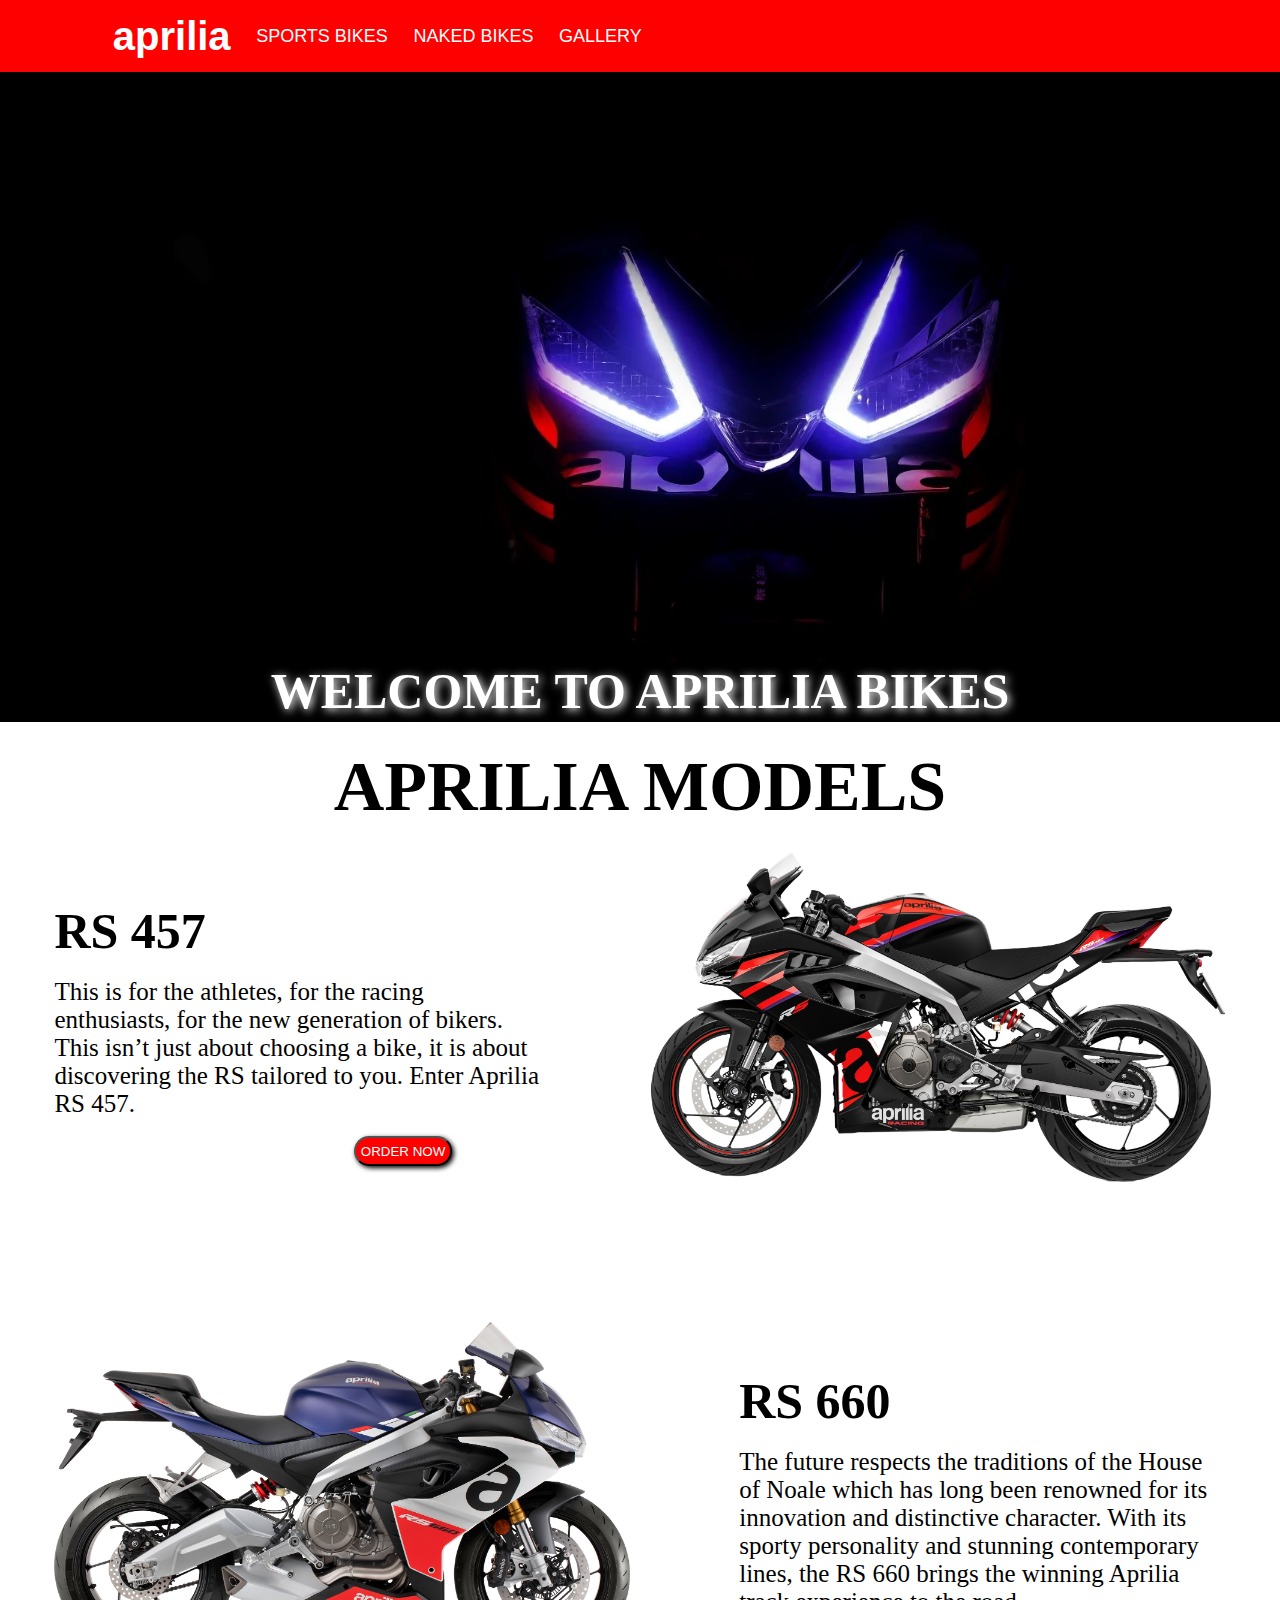
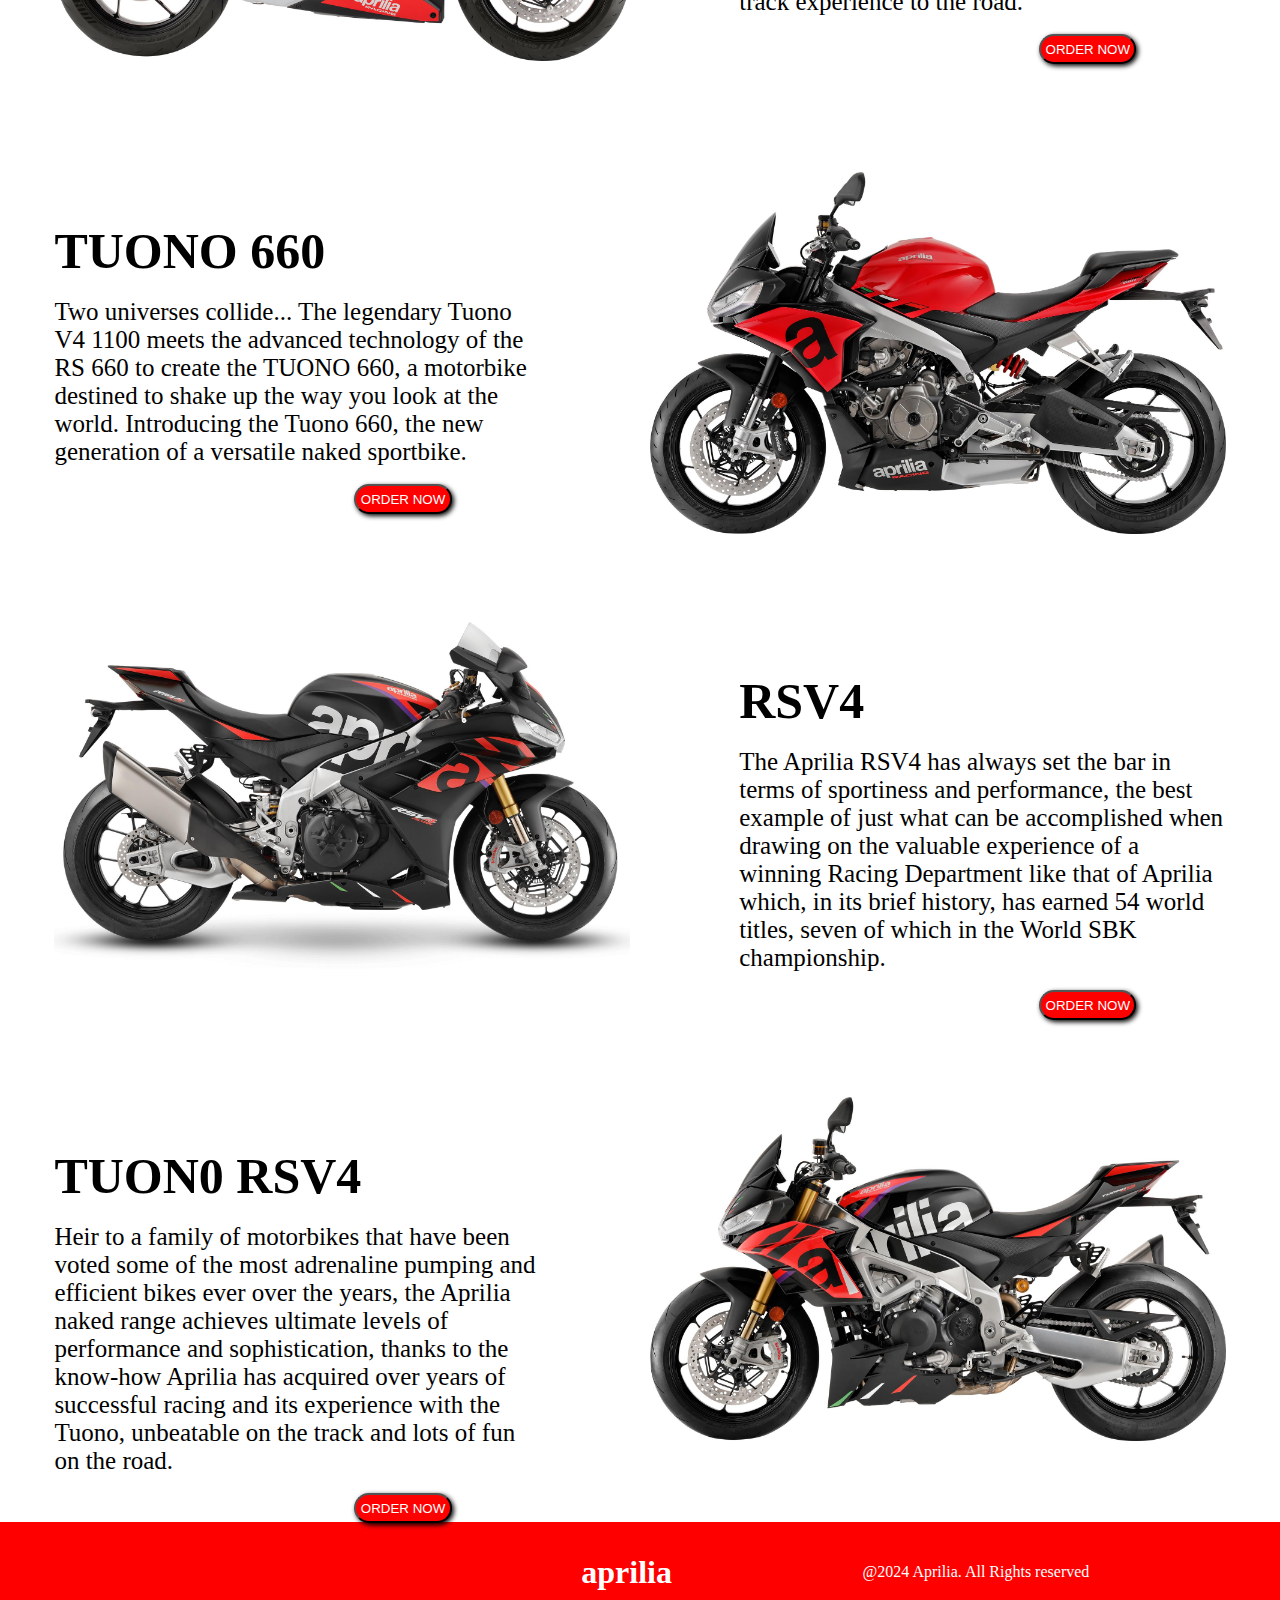
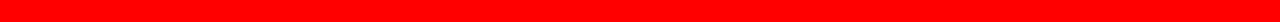
<file: index.html>
<!DOCTYPE html>
<html lang="en">

<head>
    <meta charset="UTF-8">
    <meta name="viewport" content="width=device-width, initial-scale=1.0">
    <title>Aprilia</title>
    <link rel="icon" href="images/Aprilia-Emblem.png">
    <link rel="stylesheet" href="https://cdnjs.cloudflare.com/ajax/libs/font-awesome/6.5.1/css/all.min.css"
        integrity="sha512-DTOQO9RWCH3ppGqcWaEA1BIZOC6xxalwEsw9c2QQeAIftl+Vegovlnee1c9QX4TctnWMn13TZye+giMm8e2LwA=="
        crossorigin="anonymous" referrerpolicy="no-referrer" />
    <link rel="stylesheet" href="style.css">
</head>
<body>
    <nav>
        <div id="nav-container">
            <h1 id="heading">aprilia</h1>
            <div id="model-s">
                <button class="model">SPORTS BIKES</button>
                <div id="model-s-list">
                    <a href="RS457.html" target="_blank">RS 457</a>
                    <a href="rs660.html" target="_blank">RS 660</a>
                    <a href="">RSV4</a>
                </div>
            </div>
            <div id="model-n">
                <button class="model">NAKED BIKES</button>
                <div id="model-n-list">
                    <a href="">TUONO 660</a>
                    <a href="">TUONO V4</a>
                </div>
            </div>
            <div id="model-gallery">
                <a class="model" href="">GALLERY</a>
            </div>
            <div id="icon">
                <button title="icon"><i class="fa-solid fa-bars" id="menu" onclick="menu()"></i><i
                        class="fa-solid fa-xmark" id="wrong" onclick="worng()"></i></button>
                <div id="about-detail">
                    <a href="">ABOUT US</a>
                    <a href="test.html">BOOK A TEST RIDE</a>
                    <a href="">CONTACT US</a>
                    <div id="social-media">
                        <a rel="noopener"
                            href="https://www.instagram.com/apriliaindia?utm_source=ig_web_button_share_sheet&igsh=ZDNlZDc0MzIxNw=="
                            title="instagram" target="_blank"><i id="insta" class="fa-brands fa-instagram"></i></a>
                        <a href="" title="facebook"><i id="facebook" class="fa-brands fa-facebook"></i></a>
                        <a href="" title="gmail"><i id="mail" class="fa-regular fa-envelope"></i></a>
                    </div>
                </div>
            </div>
        </div>
    </nav>
    <div id="ntg"></div>
    <section>
        <div id="image-con">
            <div id="name">
                <h1>WELCOME TO APRILIA BIKES</h1>
            </div>
        </div>
    </section>
    <section>
        <div id="models-content-rs457">
            <h1 id="aprilia-name">APRILIA MODELS</h1>
            <div id="textandimage">
                <div id="text-model">
                    <h1>RS 457</h1><br>
                    <p>This is for the athletes, for the racing enthusiasts, for the new generation of bikers. This
                        isn’t just about choosing a bike, it is about discovering the RS tailored to you. Enter Aprilia
                        RS 457.</p><br>
                    <a href="RS457.html"><button type="submit" class="order-but">ORDER NOW</button></a>
                </div>
                <div id="img-model">
                    <img src="images/Aprilia_RS-457_Prismatic-Dark_Lat-sx_mirror.jpg" alt="modelrs457">
                </div>
            </div>
        </div>
        <div id="models-content-rs600">
            <div id="img-model-660">
                <img src="images/RS-660_tribute_latdx.jpg" alt="model660">
            </div>
            <div id="text-model-660">
                <h1>RS 660</h1><br>
                <p>The future respects the traditions of the House of Noale which has long been renowned for its
                    innovation and distinctive character. With its sporty personality and stunning contemporary lines,
                    the RS 660 brings the winning Aprilia track experience to the road.</p><br>
                <button type="submit" class="order-but">ORDER NOW</button>
            </div>
        </div>
        <div id="model-tuono-660">
            <div id="text-tuono-660">
                <h1>TUONO 660</h1><br>
                <P>Two universes collide... The legendary Tuono V4 1100 meets the advanced technology of the RS 660 to
                    create the TUONO 660, a motorbike destined to shake up the way you look at the world. Introducing
                    the Tuono 660, the new generation of a versatile naked sportbike.</P><br>
                <button type="submit" class="order-but">ORDER NOW</button>
            </div>
            <div id="img-tuono-660">
                <img src="images/TUONO-660-Torque-Red_latsx.jpg" alt="tuono660">
            </div>
        </div>
        <div id="model-rsv4">
            <div id="img-model-rsv4">
                <img src="images/RSV4-FACTORY-TIME-ATTACK.jpg" alt="rsv41100">
            </div>
            <div id="text-model-rsv4">
                <h1>RSV4</h1><br>
                <p>The Aprilia RSV4 has always set the bar in terms of sportiness and performance, the best example of
                    just what can be accomplished when drawing on the valuable experience of a winning Racing Department
                    like that of Aprilia which, in its brief history, has earned 54 world titles, seven of which in the
                    World SBK championship.</p><br>
                <button type="submit" class="order-but">ORDER NOW</button>
            </div>
        </div>
        <div id="model-tuono-v4">
            <div id="text-tuono-v4">
                <h1>TUON0 RSV4</h1><br>
                <p>Heir to a family of motorbikes that have been voted some of the most adrenaline pumping and efficient
                    bikes ever over the years, the Aprilia naked range achieves ultimate levels of performance and
                    sophistication, thanks to the know-how Aprilia has acquired over years of successful racing and its
                    experience with the Tuono, unbeatable on the track and lots of fun on the road.</p><br>
                <button type="submit" class="order-but">ORDER NOW</button>
            </div>
            <div id="img-tuono-v4">
                <img src="images/TUONO-V4-FACTORY-Time-Attack_latsx.jpg" alt="modeltuonov4">
            </div>
        </div>
    </section>
    <footer>
        <div id="footer-last">
            <div id="social-icon">
                <div><a href="https://www.instagram.com/apriliaindia?utm_source=ig_web_button_share_sheet&igsh=ZDNlZDc0MzIxNw=="
                        title="_blank"><i class="fa-brands fa-instagram"></i></a></div>
                <div><a href="" title="_blank"><i class="fa-regular fa-envelope"></i></a></div>
                <div><a href="" title="_blank"><i class="fa-brands fa-youtube"></i></a></div>
                <div><a href="" title="_blank"><i class="fa-brands fa-facebook"></i></a></div>
            </div>
            <div id="logo">
                <h1>aprilia</h1>
            </div>
            <div id="rights">@2024 Aprilia. All Rights reserved</div>
        </div>
    </footer>
    <script src="script.js"></script>
</body>

</html>
</file>
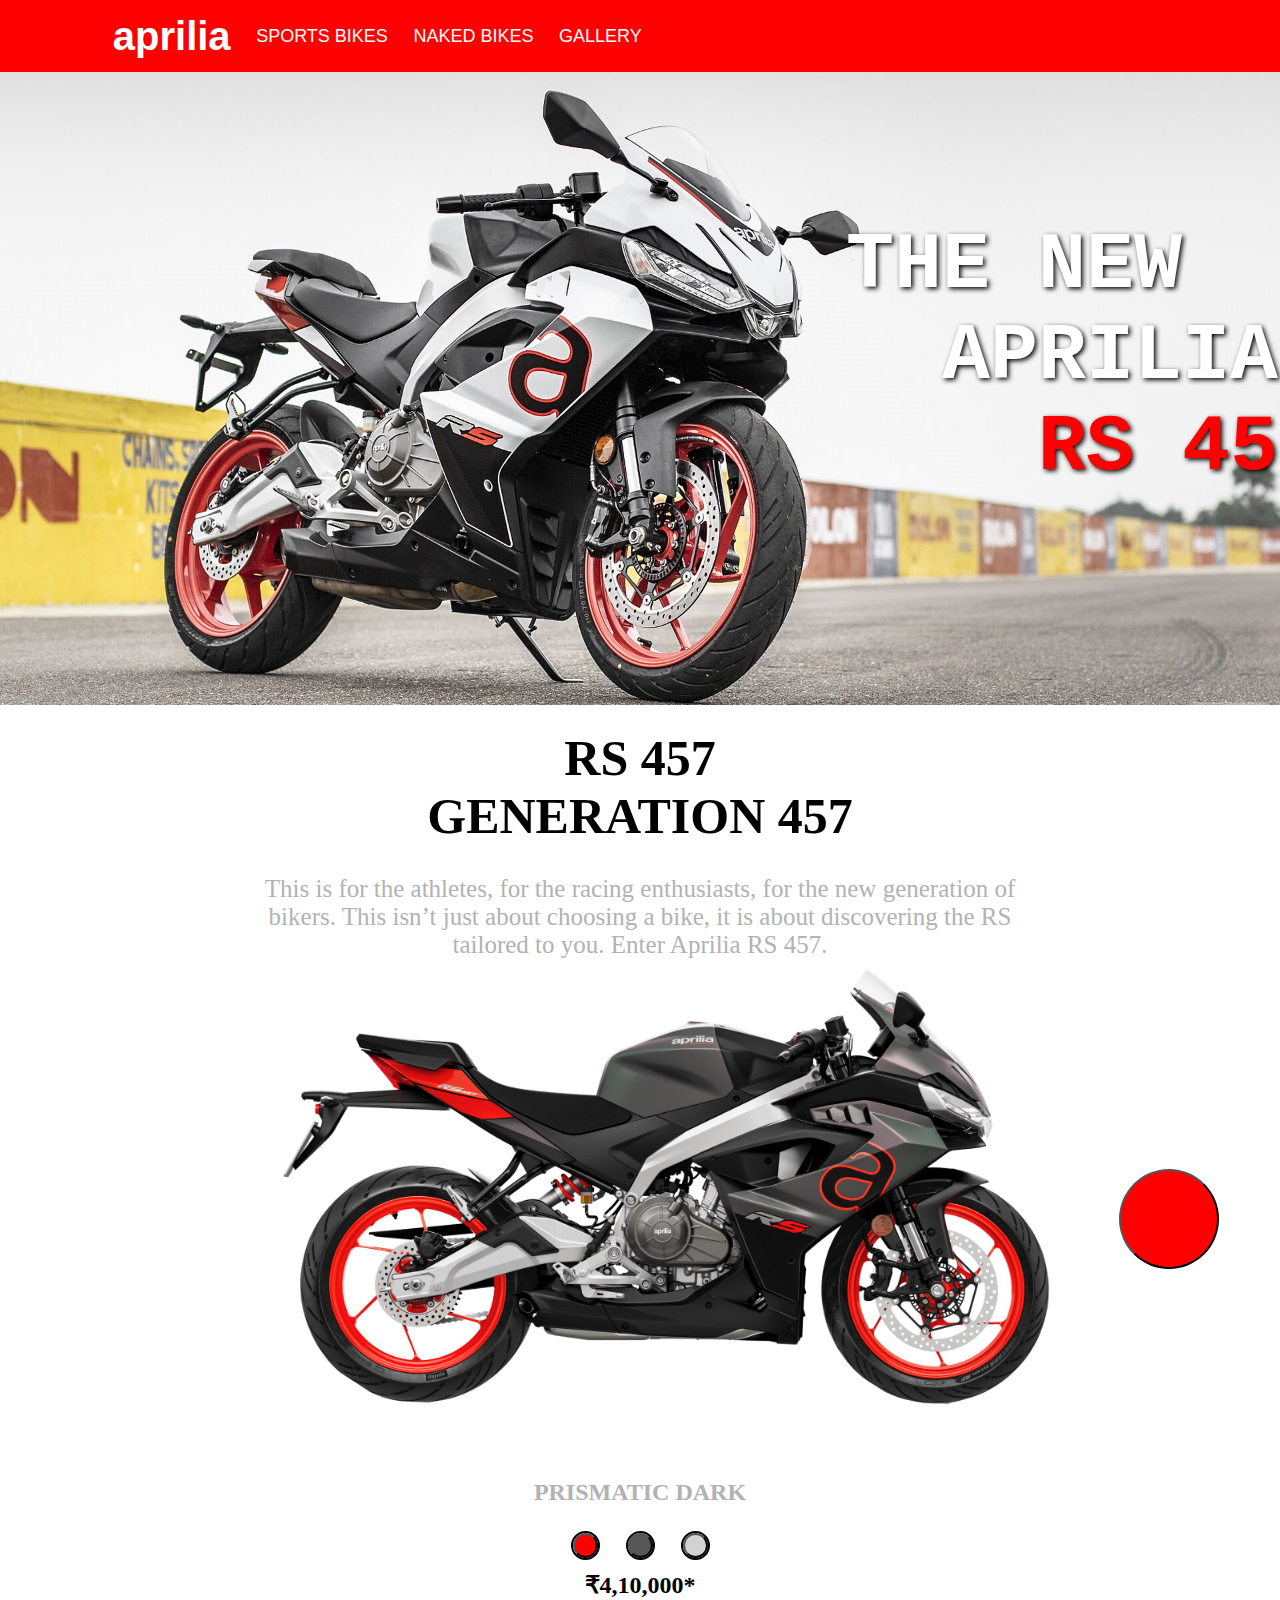
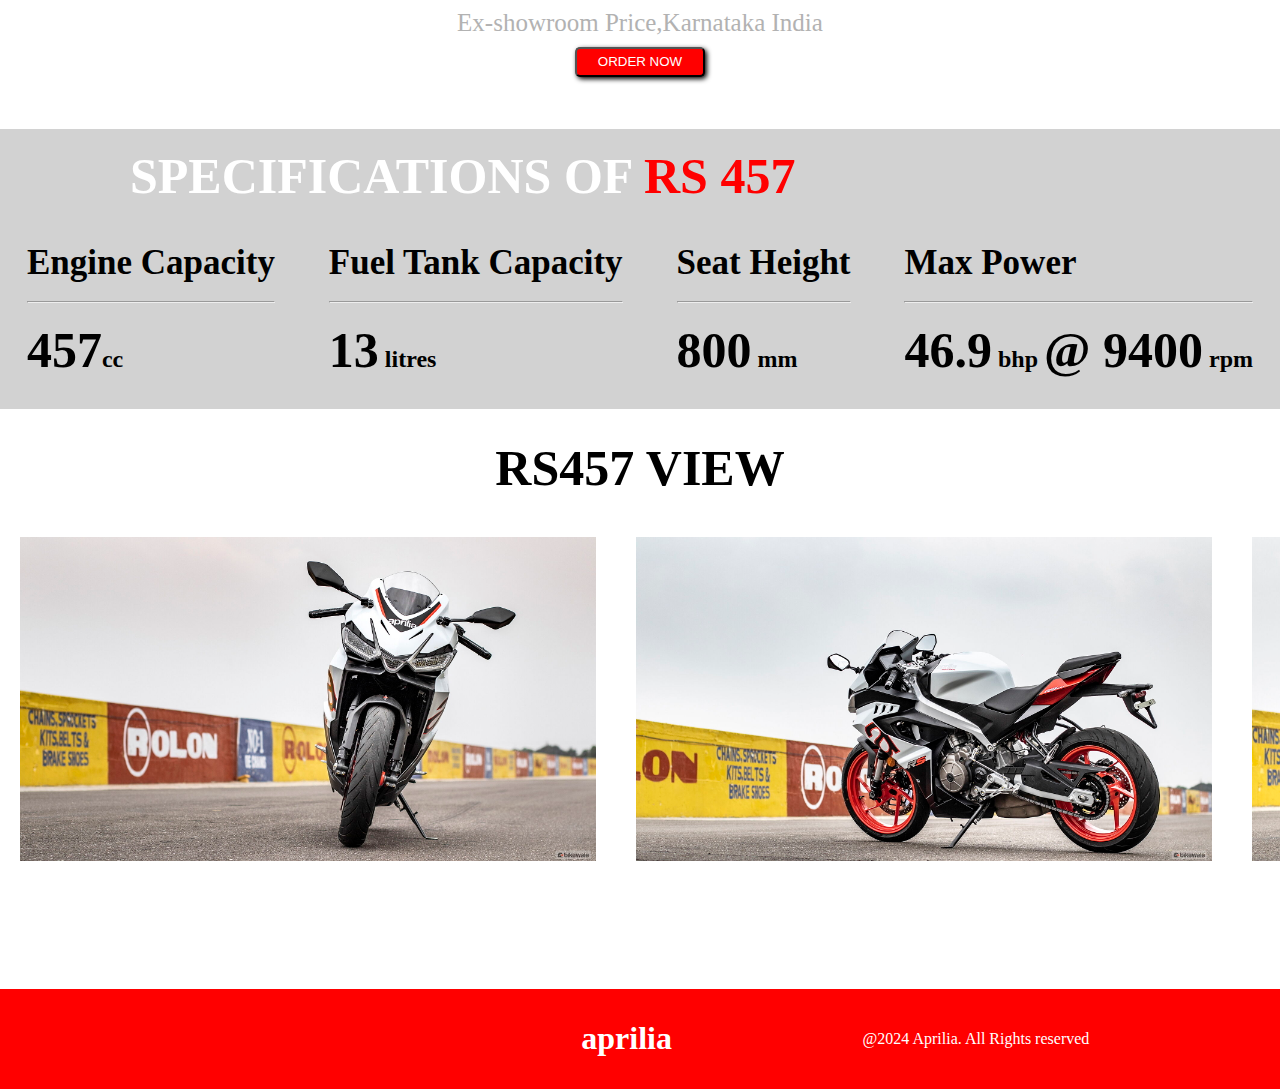
<file: RS457.html>
<!DOCTYPE html>
<html lang="en">

<head>
    <meta charset="UTF-8">
    <meta name="viewport" content="width=device-width, initial-scale=1.0">
    <link rel="stylesheet" href="style.css">
    <link rel="stylesheet" href="https://cdnjs.cloudflare.com/ajax/libs/font-awesome/6.5.1/css/all.min.css"
        integrity="sha512-DTOQO9RWCH3ppGqcWaEA1BIZOC6xxalwEsw9c2QQeAIftl+Vegovlnee1c9QX4TctnWMn13TZye+giMm8e2LwA=="
        crossorigin="anonymous" referrerpolicy="no-referrer" />
    <link rel="stylesheet" href="RS457.css">
    <title>Aprilia-rs457</title>
</head>

<body>
    <nav>
        <div id="nav-container">
            <a href="index.html" id="logo-main">
                <h1 id="heading">aprilia</h1>
            </a>
            <div id="model-s">
                <button class="model">SPORTS BIKES</button>
                <div id="model-s-list">
                    <a href="RS457.html">RS 457</a>
                    <a href="rs660.html">RS 660</a>
                    <a href="RSV4.HTML">RSV4</a>
                </div>
            </div>
            <div id="model-n">
                <button class="model">NAKED BIKES</button>
                <div id="model-n-list">
                    <a href="">TUONO 660 </a>
                    <a href="">TUONO V4</a>
                </div>
            </div>
            <div>
                <a class="model" href="">GALLERY</a>
            </div>
            <div id="icon">
                <button title="icon"><i class="fa-solid fa-bars" id="menu" onclick="menu()"></i><i
                        class="fa-solid fa-xmark" id="wrong" onclick="worng()"></i></button>
                <div id="about-detail">
                    <a href="">ABOUT US</a>
                    <a href="test.html">BOOK A TEST RIDE</a>
                    <a href="">CONTACT US</a>
                    <div id="social-media">
                        <a rel="noopener"
                            href="https://www.instagram.com/apriliaindia?utm_source=ig_web_button_share_sheet&igsh=ZDNlZDc0MzIxNw=="
                            title="instagram" target="_blank"><i id="insta" class="fa-brands fa-instagram"></i></a>
                        <a href="" title="facebook"><i id="facebook" class="fa-brands fa-facebook"></i></a>
                        <a href="" title="gmail"><i id="mail" class="fa-regular fa-envelope"></i></a>
                    </div>
                </div>
            </div>
        </div>
    </nav>
    <div id="ntg"></div>
    <section>
        <div id="body-img">
            <img src="images/rs457rsrightfrontthreequarter (1).jpeg" alt="img-rs">
            <div id="text">
                <pre><p><span>THE NEW<br>  APRILIA</span><br>    RS 457</p></pre>
            </div>
        </div>
    </section>
    <section>
        <div id="rs457-page">
            <h1>RS 457<br>GENERATION 457</h1>
            <p>This is for the athletes, for the racing enthusiasts, for the new generation of <br> bikers. This isn’t
                just about choosing a bike, it is about discovering the RS <br> tailored to you. Enter Aprilia RS 457.
            </p>
            <div id="rs-img-page">
                <div id="rs-img-inside">
                    <img id="dark-img" src="images/rs457_page.jpg" alt="dark">
                    <img id="light-img" src="images/Light.jpg" alt="Light">
                    <img id="stripes-img" src="images/stripes.png" alt="stripes">
                </div>
                <div id="sound">
                    <div id="play">
                        <button title="sound" onclick="playSound()" id="play-button"> <i
                                class="fa-solid fa-volume-high"></i></button><audio id="sound-exhaust"
                            src="images/y2mate (mp3cut.net).mp3" loop></audio>
                    </div>
                    <div id="pasue">
                        <button title="sound" onclick="pasueSound()" id="pasue-button"><i
                                class="fa-solid fa-pause"></i></button>
                    </div>
                </div>
            </div>
            <div id="colors">
                <h2 id="first-name">RACING STRIPES</h2>
                <h2 id="second-name">PRISMATIC DARK</h2>
                <h2 id="thrid-name">OPALESCENT LIGHT</h2>
                <div id="three-colors">
                    <div id="RACING STRIPES">
                        <button onclick="stripes()" id="STRIPES" title="color"></button>
                    </div>
                    <div id="PRISMATIC DARK">
                        <button onclick="dark()" id="DARK" title="color"></button>
                    </div>
                    <div id="OPALESCENT LIGHT">
                        <button onclick="light()" id="LIGHT" title="color"></button>
                    </div>
                </div>
                <div id="price">
                    <h3>₹4,10,000*</h3>
                    <p>Ex-showroom Price,Karnataka India</p>
                    <div id="order">
                        <button id="order-but">ORDER NOW</button>
                    </div>
                </div>
            </div>
    </section>
    <section>
        <div id="specification"><br>
            <h1 id="speci-head">SPECIFICATIONS OF <span>RS 457</span></h1><br>
            <div id="speci-content">
                <div id="engin">
                    <h1>Engine Capacity</h1><br>
                    <hr><br>
                    <h2><span>457</span>cc</h2>
                </div>
                <div id="tank">
                    <h1>Fuel Tank Capacity</h1><br>
                    <hr><br>
                    <h2><span>13</span> litres</h2>
                </div>
                <div id="seat">
                    <h1>Seat Height</h1><br>
                    <hr><br>
                    <h2><span>800</span> mm</h2>
                </div>
                <div id="power">
                    <h1>Max Power</h1><br>
                    <hr><br>
                    <h2><span>46.9</span> bhp <span>@ 9400</span> rpm </h2>
                </div>
            </div>
        </div>
    </section>
    <section>
       <div id="gallery-box">
        <h1>RS457 VIEW</h1>
        <div id="photo-457">
            <div><img src="rs457/rs457rsfrontview.jpeg" alt=""></div>
            <div><img src="rs457/rs457rsleftrearthreequarter.jpeg" alt=""></div>
            <div><img src="rs457/rs457rsrightrearthreequarter.jpeg" alt=""></div>
            <div><img src="rs457/rs457rsclutchleveradjuster.jpeg" alt=""></div>
            <div><img src="rs457/rs457rsdrivechainandsprocket.jpeg" alt=""></div>
            <div><img src="rs457/rs457rsfrontalloywheel.jpeg" alt=""></div>
            <div><img src="rs457/rs457rsleftsidemultifunctionswitchgear.jpeg" alt=""></div>
            <div><img src="rs457/rs457rshandlebar.jpeg" alt=""></div>
            <div><img src="rs457/rs457rsheadlight.jpeg" alt=""></div>
            <div><img src="rs457/rs457rsleftsidemultifunctionswitchgear.jpeg" alt=""></div>
            <div><img src="rs457/rs457rsmonoshockabsorber.jpeg" alt=""></div>
            <div><img src="rs457/rs457rssteeringlock.jpeg" alt=""></div>
            <div><img src="rs457/rs457rsopenfuellid.jpeg" alt=""></div>
            <div><img src="rs457/rs457rssilencermuffler.jpeg" alt=""></div>
            <div><img src="rs457/rs457rsrearviewmirror.jpeg" alt=""></div>
            <div><img src="rs457/rs457rsreardiscbrakecaliper.jpeg" alt=""></div>
            <div><img src="rs457/rs457rsriderfootpeg.jpeg" alt=""></div>
            <div><img src="rs457/rs457rstftinstrumentcluster.png" alt=""></div>
            <div><img src="rs457/rs457rstaillight.jpeg" alt=""></div>
            <div><img src="rs457/rs457rstachometer.jpeg" alt=""></div>
            <div><img src="rs457/rs457rsrearmudguard.jpeg" alt=""></div>
            <div><img src="rs457/rs457rsrearturnindicators.jpeg" alt=""></div>
        </div>
       </div>
    </section>
    <footer>
        <div id="footer-last">
            <div id="social-icon">
                <div><a href="https://www.instagram.com/apriliaindia?utm_source=ig_web_button_share_sheet&igsh=ZDNlZDc0MzIxNw=="
                        title="_blank"><i class="fa-brands fa-instagram"></i></a></div>
                <div><a href="" title="_blank"><i class="fa-regular fa-envelope"></i></a></div>
                <div><a href="" title="_blank"><i class="fa-brands fa-youtube"></i></a></div>
                <div><a href="" title="_blank"><i class="fa-brands fa-facebook"></i></a></div>
            </div>
            <div id="logo">
                <h1>aprilia</h1>
            </div>
            <div id="rights">@2024 Aprilia. All Rights reserved</div>
        </div>
    </footer>
    <script src="script.js"></script>
</body>

</html>
</file>
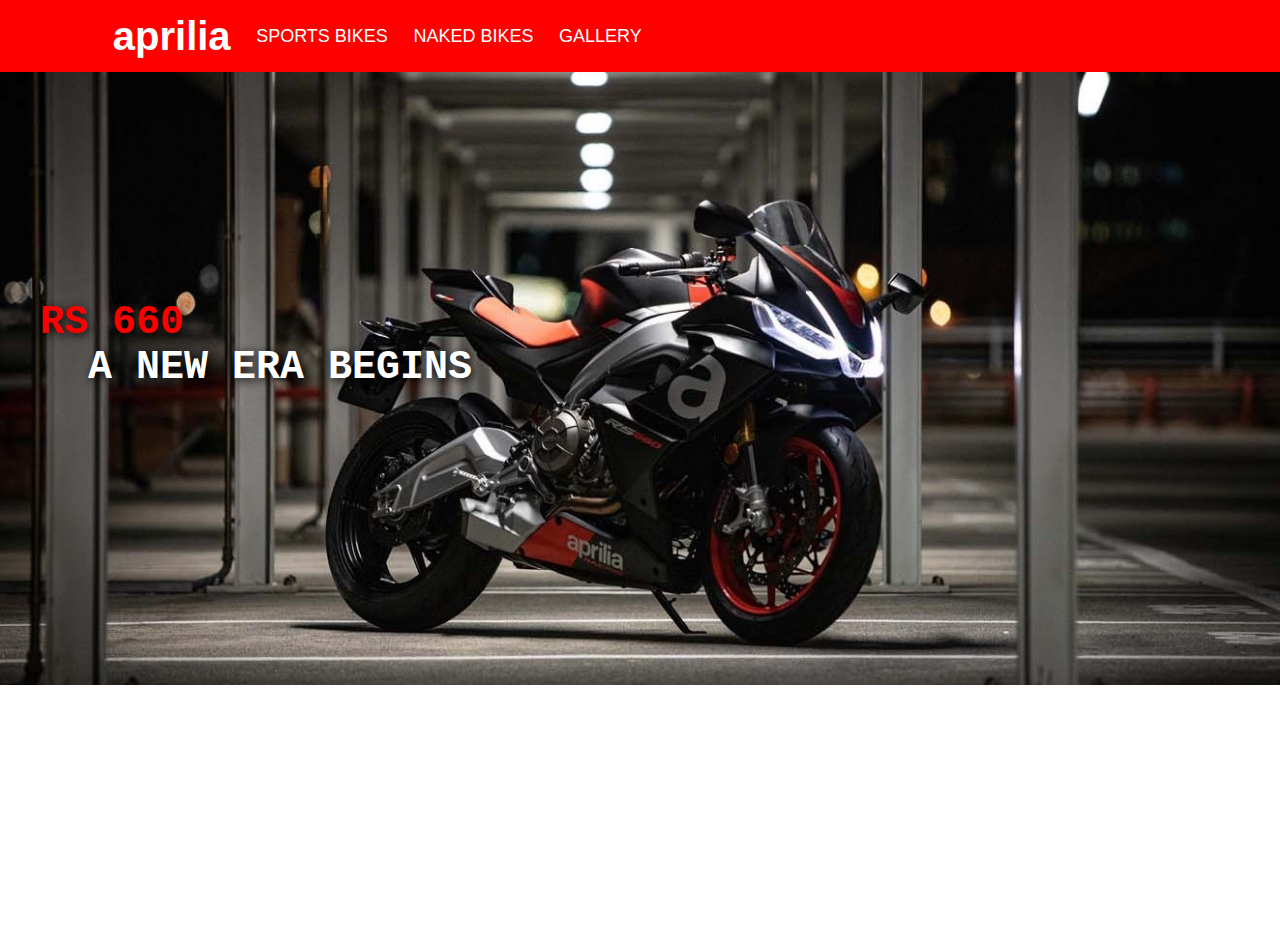
<file: rs660.html>
<!DOCTYPE html>
<html lang="en">
<head>
    <meta charset="UTF-8">
    <meta name="viewport" content="width=device-width, initial-scale=1.0">
    <title>Aprilia-660</title>
    <link rel="stylesheet" href="style.css">
    <link rel="stylesheet" href="https://cdnjs.cloudflare.com/ajax/libs/font-awesome/6.5.1/css/all.min.css" integrity="sha512-DTOQO9RWCH3ppGqcWaEA1BIZOC6xxalwEsw9c2QQeAIftl+Vegovlnee1c9QX4TctnWMn13TZye+giMm8e2LwA==" crossorigin="anonymous" referrerpolicy="no-referrer" />
    <link rel="stylesheet" href="rs660.css">
</head>
<body>
    <nav>
        <div id="nav-container">
            <a href="index.html" id="logo-main"> <h1 id="heading">aprilia</h1></a>
        <div id="model-s">
            <button class="model">SPORTS BIKES</button>
            <div id="model-s-list">
                <a href="RS457.html">RS 457</a>
                <a href="rs660.html">RS 660</a>
                <a href="RSV4.HTML">RSV4</a>
            </div>
        </div>
        <div id="model-n">
            <button  class="model">NAKED BIKES</button>
            <div id="model-n-list">
               <a href="">TUONO 660 </a>
                <a href="">TUONO V4</a>
            </div>
        </div>
        <div>
           <a class="model" href="">GALLERY</a>
        </div>
        <div id="icon">
            <button title="icon"><i class="fa-solid fa-bars" id="menu" onclick="menu()"></i><i class="fa-solid fa-xmark" id="wrong" onclick="worng()"></i></button>
            <div id="about-detail">
                <a href="">ABOUT US</a>
                <a href="test.html">BOOK A TEST RIDE</a>
                <a href="">CONTACT US</a>
                <div id="social-media">
                    <a rel="noopener" href="https://www.instagram.com/apriliaindia?utm_source=ig_web_button_share_sheet&igsh=ZDNlZDc0MzIxNw==" title="instagram"  target="_blank"><i id="insta" class="fa-brands fa-instagram"></i></a>
                    <a href="" title="facebook"><i id="facebook" class="fa-brands fa-facebook"></i></a>
                    <a href="" title="gmail"><i id="mail" class="fa-regular fa-envelope"></i></a>
                </div>
            </div>
        </div>
        </div>
    </nav>
    <div id="ntg"></div>
    <section>
        <div id="img-body-660">
            <img src="images/backgroundImg.jpg" alt="">
            <div id="text-660">
                <pre><p><span>RS 660</span><br>  A NEW ERA BEGINS</p></pre>
            </div>
        </div>
    </section>
    <script src="script.js"></script>
</body>
</html>
</file>
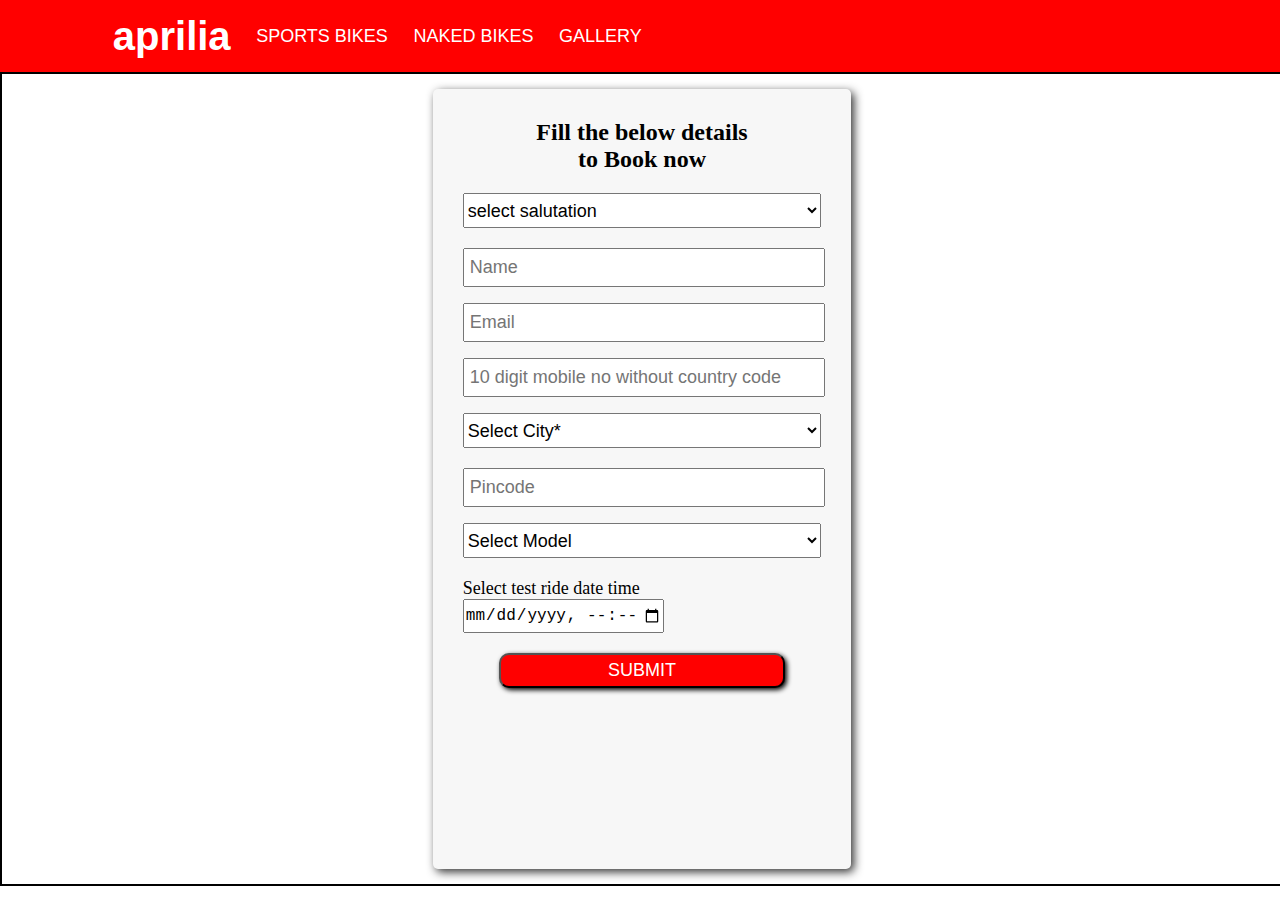
<file: test.html>
<!DOCTYPE html>
<html lang="en">

<head>
    <meta charset="UTF-8">
    <meta name="viewport" content="width=device-width, initial-scale=1.0">
    <title>Document</title>
    <link rel="stylesheet" href="https://cdnjs.cloudflare.com/ajax/libs/font-awesome/6.5.1/css/all.min.css"
        integrity="sha512-DTOQO9RWCH3ppGqcWaEA1BIZOC6xxalwEsw9c2QQeAIftl+Vegovlnee1c9QX4TctnWMn13TZye+giMm8e2LwA=="
        crossorigin="anonymous" referrerpolicy="no-referrer" />
    <link rel="stylesheet" href="style.css">
    <link rel="stylesheet" href="testride.css">
</head>

<body>
    <nav>
        <div id="nav-container">
            <a href="index.html" id="logo-main">
                <h1 id="heading">aprilia</h1>
            </a>
            <div id="model-s">
                <button class="model">SPORTS BIKES</button>
                <div id="model-s-list">
                    <a href="RS457.html">RS 457</a>
                    <a href="rs660.html">RS 660</a>
                    <a href="RSV4.HTML">RSV4</a>
                </div>
            </div>
            <div id="model-n">
                <button class="model">NAKED BIKES</button>
                <div id="model-n-list">
                    <a href="">TUONO 660 </a>
                    <a href="">TUONO V4</a>
                </div>
            </div>
            <div>
                <a class="model" href="">GALLERY</a>
            </div>
            <div id="icon">
                <button title="icon"><i class="fa-solid fa-bars" id="menu" onclick="menu()"></i><i
                        class="fa-solid fa-xmark" id="wrong" onclick="worng()"></i></button>
                <div id="about-detail">
                    <a href="">ABOUT US</a>
                    <a href="test.html">BOOK A TEST RIDE</a>
                    <a href="">CONTACT US</a>
                    <div id="social-media">
                        <a rel="noopener"
                            href="https://www.instagram.com/apriliaindia?utm_source=ig_web_button_share_sheet&igsh=ZDNlZDc0MzIxNw=="
                            title="instagram" target="_blank"><i id="insta" class="fa-brands fa-instagram"></i></a>
                        <a href="" title="facebook"><i id="facebook" class="fa-brands fa-facebook"></i></a>
                        <a href="" title="gmail"><i id="mail" class="fa-regular fa-envelope"></i></a>
                    </div>
                </div>
            </div>
        </div>
    </nav>
    <div id="ntg"></div>
    <form action="">
        <div id="body-container">
            <div id="container">
                <h2>Fill the below details <br> to Book now</h2>
                <div id="salutation" class="in-put">
                    <select name="" id="" title="select your salutation">
                        <option value="">select salutation</option>
                        <option value="">Mr.</option>
                        <option value="">Ms.</option>
                        <option value="">Dr.</option>
                    </select>
                </div>
                <div id="username" class="in-put">
                    <input type="text" placeholder=" Name" required>
                </div>
                <div id="email" class="in-put">
                    <input type="email" placeholder=" Email" required>
                </div>
                <div id="phone-no" class="in-put">
                    <input type="text" placeholder=" 10 digit mobile no without country code" maxlength="10" size="10"
                        required>
                </div>
                <div id="city" class="in-put">
                    <select name="" id="" title="Enter city">
                        <option value="">Select City*</option>
                        <option value="">Chitradurga</option>
                        <option value="">Davanagere</option>
                        <option value="">Tumkur</option>
                    </select>
                </div>
                <div id="pincode" class="in-put">
                    <input type="text" placeholder=" Pincode" maxlength="6" size="4" required>
                </div>
                <div id="model" class="in-put">
                    <select name="" id="" title="Select model">
                        <option value="">Select Model</option>
                        <option value="">RS 457</option>
                        <option value="">RS 660</option>
                        <option value="">RSV4 1100</option>
                        <option value="">TUONO 660</option>
                        <option value="">TUONO V4</option>
                    </select>
                </div>
                <div id="ridedate">
                    <label for="dt" id="dtl">Select test ride date time</label>
                    <input type="datetime-local" name="" id="dt" required>
                </div>
                <div class="in-put">
                    <button type="submit" onclick="myfun()">SUBMIT</button>
                </div>
            </div>
        </div>
    </form>
    <script src="script.js"></script>
</body>

</html>
</file>
<file: style.css>
* {
   margin: 0%;
   padding: 0%;
}

#ntg {
   width: 100%;
   height: 8vh;
}

/* nav bar start */
#nav-container {

   width: 100%;
   height: 8vh;
   background-color: red;
   display: flex;
   justify-content: space-around;
   align-items: center;
   position: fixed;
   z-index: 2;
}

#icon button{
   font-size: xx-large;
   margin-left: 500px;
   margin-right: 100px;
   color:white;
   background-color: red;
   border: none;
}
#wrong{
   display: none;
}
.model {
   color: white;
   background-color: red;
   border: none;
   outline: none;
   font-size: 18px;
   font-family: Arial, Helvetica, sans-serif;
   text-decoration: none;
}

#heading {
   color: white;
   font-size: 40px;
   font-family: 'Segoe UI', Tahoma, Geneva, Verdana, sans-serif;
   margin-left: 100px;
   text-decoration: none;
}

#logo-main {
   text-decoration: none;
}

#model-s-list {
   display: none;
   background-color: white;
   font-size: 20px;
   width: 250px;
   height: 150px;
   position: absolute;
   top: 59px;
   box-shadow: 0px 8px 16px 0px rgba(0, 0, 0, 0.2);
   z-index: 1;

}

#model-s-list a {
   text-decoration: none;
   color: black;
   padding: 8px 8px;
   display: block;
}

#model-s-list a:hover {
   background-color: #ddd;
}

#model-s {
   height: 8vh;
   display: flex;
   justify-content: center;
   align-items: center;
}

#model-s:hover #model-s-list {
   display: block;
}

#model-n-list {
   display: none;
   background-color: white;
   font-size: 20px;
   width: 250px;
   height: 150px;
   position: absolute;
   top: 60px;
   box-shadow: 0px 8px 16px 0px rgba(0, 0, 0, 0.2);
   z-index: 1;
}

#model-n-list a {
   text-decoration: none;
   display: block;
   padding: 8px 8px;
   color: black;
}

#model-n-list a:hover {
   background-color: #ddd;
}

#model-n {
   height: 8vh;
   display: flex;
   justify-content: center;
   align-items: center;
}

#model-n:hover #model-n-list {
   display: block;
}

#about-detail {
   display: none;
   width: 350px;
   height: 580px;
   background-color: white;
   position: absolute;
   top: 60px;
   right: 0px;
   box-shadow: 0px 10px 18px 0px black;
   z-index: 1;
   padding: 50px;
}

#about-detail a {
   text-decoration: none;
   display: block;
   padding: 12px 8px;
   color: black;
   font-size: 20px;
}

#about-detail a:hover {
   background-color: #ddd;
}

#insta {
   color: red;
   font-size: 30px;
}

#facebook {
   color: blue;
   font-size: 30px;
}

#mail {
   color: red;
   font-size: 30px;
}

#social-media a {
   display: inline-block;
   padding: 15px;
}

/* #about-detail:target {
   display: block;
} */

/* navbar end */

/* body start */
#image-con {
   width: 100%;
   height: 650px;
   background-image: url(images/harish.jpg);
   background-size: cover;
   background-repeat: no-repeat;
}

#name h1 {
   color: white;
   font-size: 50px;
   text-shadow: 2px 2px 10px rgb(255, 255, 255);
}

#name {
   text-align: center;
   position: relative;
   top: 590px;
}

/* backpage ended */
/* model 457 */
#models-content-rs457 {
   width: 100%;
   height: 550px;
}

#textandimage {
   width: 100%;
   height: 400px;
   display: flex;
   justify-content: space-around;
   align-items: center;
}

#text-model {
   width: 38%;
   height: 300px;
}

#img-model {
   width: 45%;
   height: 400px;
}

#img-model img {
   width: 100%;
}

#aprilia-name {
   font-size: 70px;
   text-align: center;
   padding: 25px;
}

#text-model h1 {
   font-size: 50px;
}

#text-model p {
   font-size: 25px;
}

.order-but {
   background-color: red;
   color: white;
   width: 20%;
   height: 10%;
   margin-left: 300px;
   border-radius: 15px;
   box-shadow: 2px 2px 5px black;
}

.order-but:hover {
   box-shadow: 2px 2px 10px black;
}

/* model 660 */
#models-content-rs600 {
   width: 100%;
   height: 500px;
   display: flex;
   justify-content: space-around;
   align-items: center;
}

#img-model-660 {
   width: 45%;
   height: 400px;
}

#text-model-660 {
   width: 38%;
   height: 300px;
}

#img-model-660 img {
   width: 100%;
}

#text-model-660 h1 {
   font-size: 50px;
   font-family: 'Times New Roman', Times, serif;
}

#text-model-660 p {
   font-size: 25px;
}

/* tuono 660 */
#model-tuono-660 {
   width: 100%;
   height: 400px;
   display: flex;
   justify-content: space-around;
   align-items: center;
}

#text-tuono-660 {
   width: 38%;
   height: 300px;
}

#img-tuono-660 {
   width: 45%;
   height: 400px;
}

#img-tuono-660 img {
   width: 100%;
}

#text-tuono-660 h1 {
   font-size: 50px;
}

#text-tuono-660 p {
   font-size: 25px;
}

/* rsv4 */
#model-rsv4 {
   width: 100%;
   height: 500px;
   display: flex;
   justify-content: space-around;
   align-items: center;
}

#img-model-rsv4 {
   width: 45%;
   height: 400px;
}

#text-model-rsv4 {
   width: 38%;
   height: 300px;
}

#img-model-rsv4 img {
   width: 100%;
}

#text-model-rsv4 h1 {
   font-size: 50px;
   font-family: 'Times New Roman', Times, serif;
}

#text-model-rsv4 p {
   font-size: 25px;
}

/* tuono rsv4 */
#model-tuono-v4 {
   width: 100%;
   height: 450px;
   display: flex;
   justify-content: space-around;
   align-items: center;
}

#text-tuono-v4 {
   width: 38%;
   height: 300px;
}

#img-tuono-v4 {
   width: 45%;
   height: 400px;
}

#img-tuono-v4 img {
   width: 100%;
}

#text-tuono-v4 h1 {
   font-size: 50px;
}

#text-tuono-v4 p {
   font-size: 25px;
}

/* footer */
#footer-last {
   width: 100%;
   height: 100px;
   display: flex;
   justify-content: space-evenly;
   align-items: center;
   background-color: red;
}

#social-icon {
   width: 200px;
   display: flex;
   justify-content: space-evenly;
   align-items: center;
}

#logo h1 {
   font-family: Georgia, 'Times New Roman', Times, serif;
   color: white;
}

#rights {
   color: white;
}

#social-icon div {
   color: white;
   font-size: xx-large;
}
</file>
<file: RS457.css>
*{
    margin: 0%;
    padding: 0%;
}

#body-img {
    width: 100%;
    height: auto;
}

#body-img img {
    width: 100%;
}

#text {
    position: absolute;
    right: 50px;
    width: 30%;
    top: 220px;
    font-size: 80px;
    font-family: Impact, Haettenschweiler, 'Arial Narrow Bold', sans-serif;
    font-weight: bold;
    color: red;
    text-shadow: 2px 2px 5px black;
}

#text span {
    color: white;
}

#rs457-page {
    width: 100%;
    height: 600%;
}

#rs457-page h1 {
    text-align: center;
    padding: 20px;
    font-size: 50px;
}

#rs457-page p {
    text-align: center;
    padding: 10px;
    font-size: 25px;
    color: #b2b2b2;
}

#rs-img-page {
    width: 100%;
    height: 500px;
    display: flex;
    justify-content: flex-end;
    align-items: center;
}

#rs-img-inside {
    width: 60%;
    height: 500px;
}

#rs-img-inside img {
    width: 100%;
}

#rs-img-inside div {
    display: inline-block;

}

#sound {
    width: 18%;
    height: 20%;
}

#sound i {
    font-size: 50px;
    color: rgb(255, 255, 255);
}

#sound button {
    font-size: 50px;
    background-color: red;
    border-radius: 50%;
    width: 100px;
    height: 100px;
}

#play {
    position: relative;
    top: 0%;
    left: 30%;
    display: inline-block;
}

#pasue {
    position: relative;
    top: 0%;
    left: 28%;
    display: inline-block;
}

#pasue-button {
    display: none;
}

/* ----------------colors----------------- */

#colors {
    width: 100%;
    height: 260px;
}

#colors h2 {
    text-align: center;
    padding: 10px 0px 15px 0px;
    color: #b2b2b2;
}

#three-colors {
    width: 100%;
    height: 50px;
    display: flex;
    justify-content: center;
    align-items: center;
}

#three-colors div {
    width: 25px;
    height: 25px;
    border: 2px solid rgb(0, 0, 0);
    margin: 13px;
    border-radius: 50%;
}

#three-colors div button {
    width: 25px;
    height: 25px;
    border-radius: 50%;
}

#STRIPES {
    background-color: red;
}

#DARK {
    background-color: #565656;
}

#LIGHT {
    background-color: #d2d2d2;
}

#price {
    width: 100%;
    height: auto;
}

h3 {
    text-align: center;
    font-size: x-large;
}

#order {
    display: flex;
    justify-content: center;
}

#order-but {
    width: 130px;
    height: 30px;
    background-color: red;
    color: white;
    box-shadow: 2px 2px 5px black;
    border-radius: 5px;
}

#order-but:hover {
    box-shadow: 2px 2px 8px wheat;
    color: black;
}

#light-img {
    display: none;
}

#stripes-img {
    display: none;
}

#first-name {
    display: none;
}

#thrid-name {
    display: none;
}
/* SPECIFICATIONS */
#specification{
    width: 100%;
    height: 280px;
    background-color: #d2d2d2;
}
#speci-head{
    font-size: 50px;
    /* text-align: center; */
    padding: 0px 0px 20px 130px;
    color: white;
}
#specification #speci-head span{
    color: red;
}
#speci-content{
    display: flex;
    justify-content:space-around;
    align-items: center;
}
#speci-content h1{
    font-size: 35px;
}
#speci-content span{
    font-weight: bold;
    font-size: 50px;
}
/* gallery rs457 */
#gallery-box{
    width: 100%;
    height: 580px;
}
#gallery-box h1{
    font-size: 50px;
    text-align: center;
    padding: 30px 0px 20px 0px;
}
#photo-457{
    width: 100%;
    display: flex;
    overflow-x: scroll;
   
}
#photo-457::-webkit-scrollbar{
    width: 0px;
}
#photo-457 div{
    min-width: 45%;
    height: auto;
    margin: 20px;
}
#photo-457 div img{
    width: 100%;
}
</file>
<file: rs660.css>
*{
    margin: 0%;
    padding: 0%;
}
#img-body-660{
    width: 100%;
    height: 95vh;
}
#img-body-660 img{
    width: 100%;
}
#text-660{
    position: absolute;
    left: 40px;
    top:300px;
    color: white;
    text-shadow: 2px 2px 10px black;
    font-size: 40px;
    font-family:Impact, Haettenschweiler, 'Arial Narrow Bold', sans-serif;
    font-weight: bold;
}
#text-660 span{
    color: red;
}
</file>
<file: testride.css>
* {
    margin: 0%;
    padding: 0%;
}

#body-container {
    width: 100%;
    height: 90vh;
    border: 2px solid black;
    display: flex;
    justify-content: center;
    align-items: center;
}

#container {
    border-radius: 5px;
    width: 28%;
    height: 80vh;
    padding: 30px;
    background-color: #f7f7f7;
    box-shadow: 3px 3px 10px rgb(50, 50, 50);
}

@media only screen and (max-width:768px) {
    #container {
        border-radius: 5px;
        width: 100%;
        height: 90vh;
        padding: 30px;
        background-color: #f7f7f7;
        box-shadow: 3px 3px 10px rgb(50, 50, 50);
    }
}

@media only screen and (min-width:767px) and(max-width:991px) {
    #container {
        border-radius: 5px;
        width: 100%;
        height: 80vh;
        padding: 30px;
        background-color: #f7f7f7;
        box-shadow: 3px 3px 10px rgb(50, 50, 50);
    }
}

#container h2 {
    font-weight: bold;
    text-align: center;
}

.in-put {
    width: 100%;
    height: 35px;
    margin: 20px 0px 20px 0px;
    text-align: center;
}

.in-put input {
    width: 100%;
    height: 35px;
    font-size: large;
    font-weight: 400;
}

.in-put select {
    width: 100%;
    height: 35px;
    font-size: large;
}

#ridedate input {
    width: 55%;
    height: 30px;
    font-size: large;
}

#dtl {
    font-size: large;
    font-weight: 300;
}

.in-put button {
    width: 80%;
    height: 35px;
    border-radius: 10px;
    background-color: red;
    color: white;
    font-size: large;
    box-shadow: 2px 2px 5px black;
}

.in-put button:hover {
    box-shadow: 2px 2px 7px white;
}
</file>
